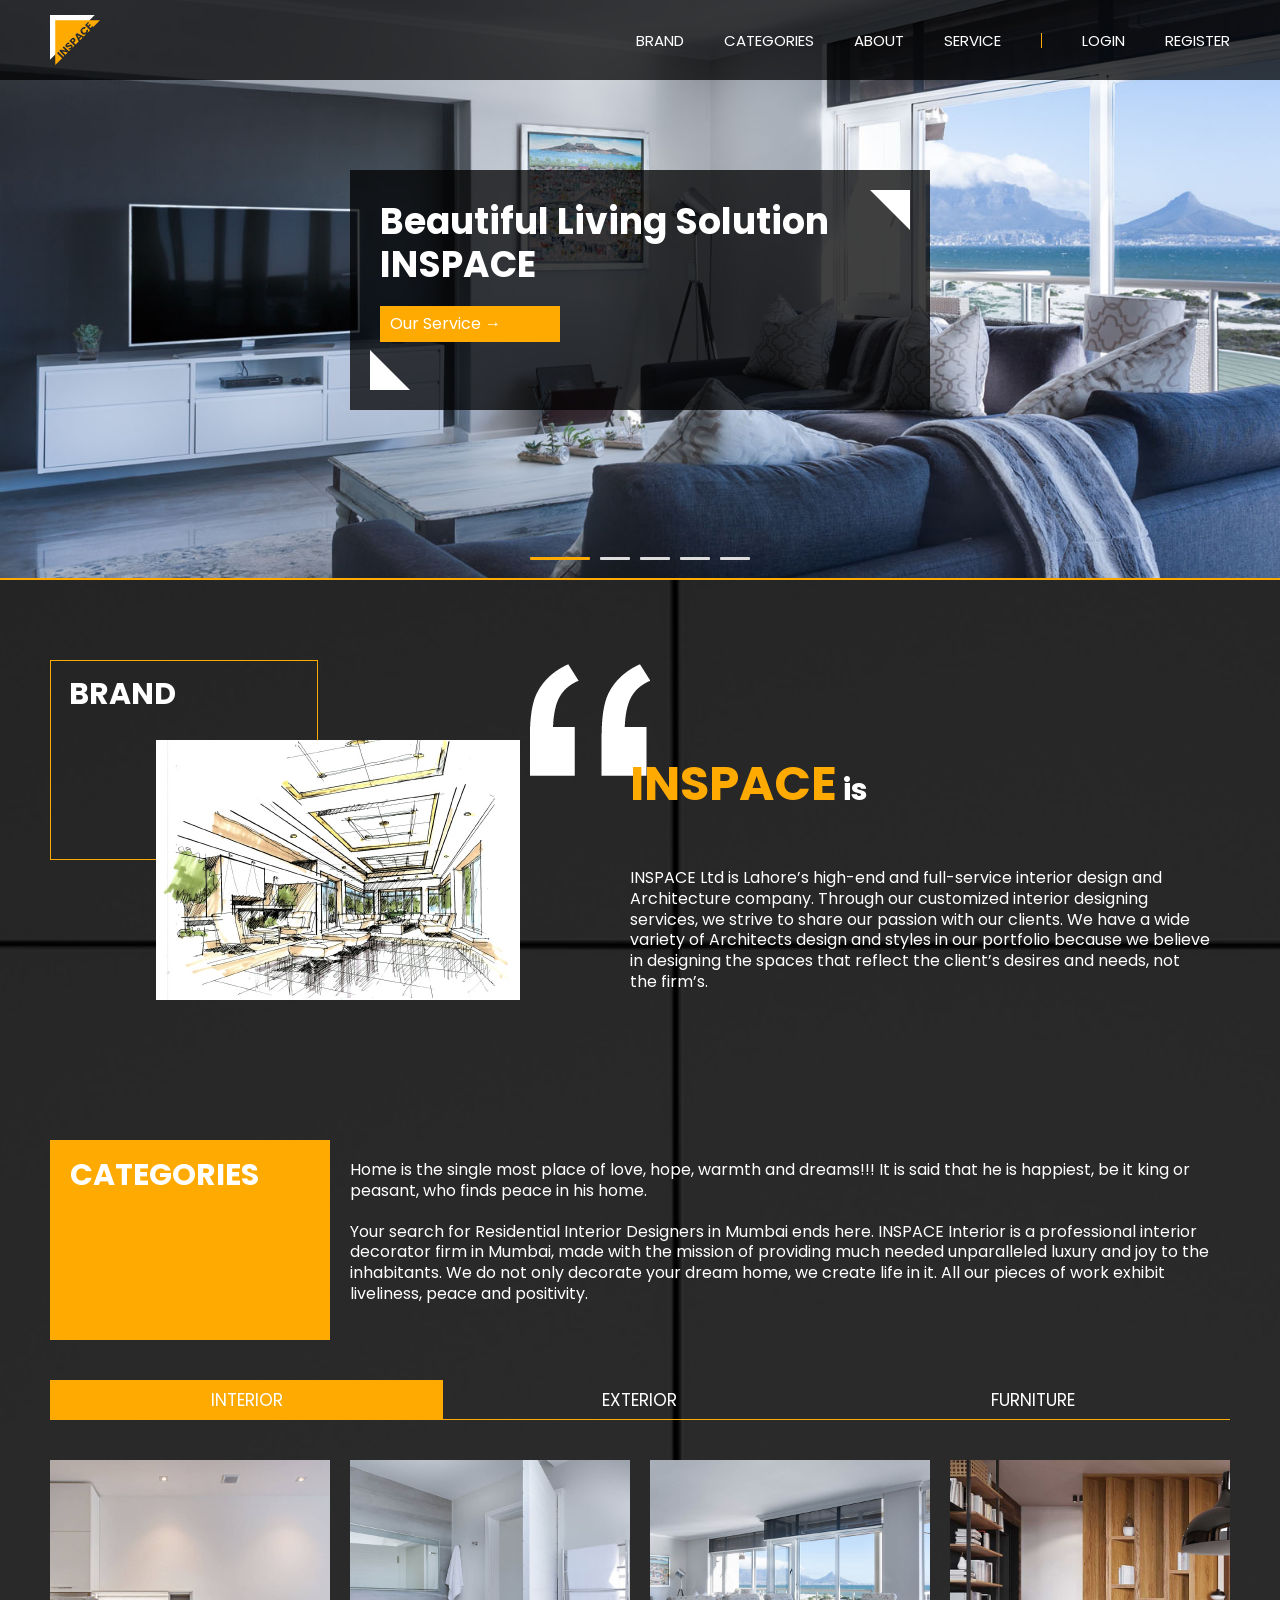
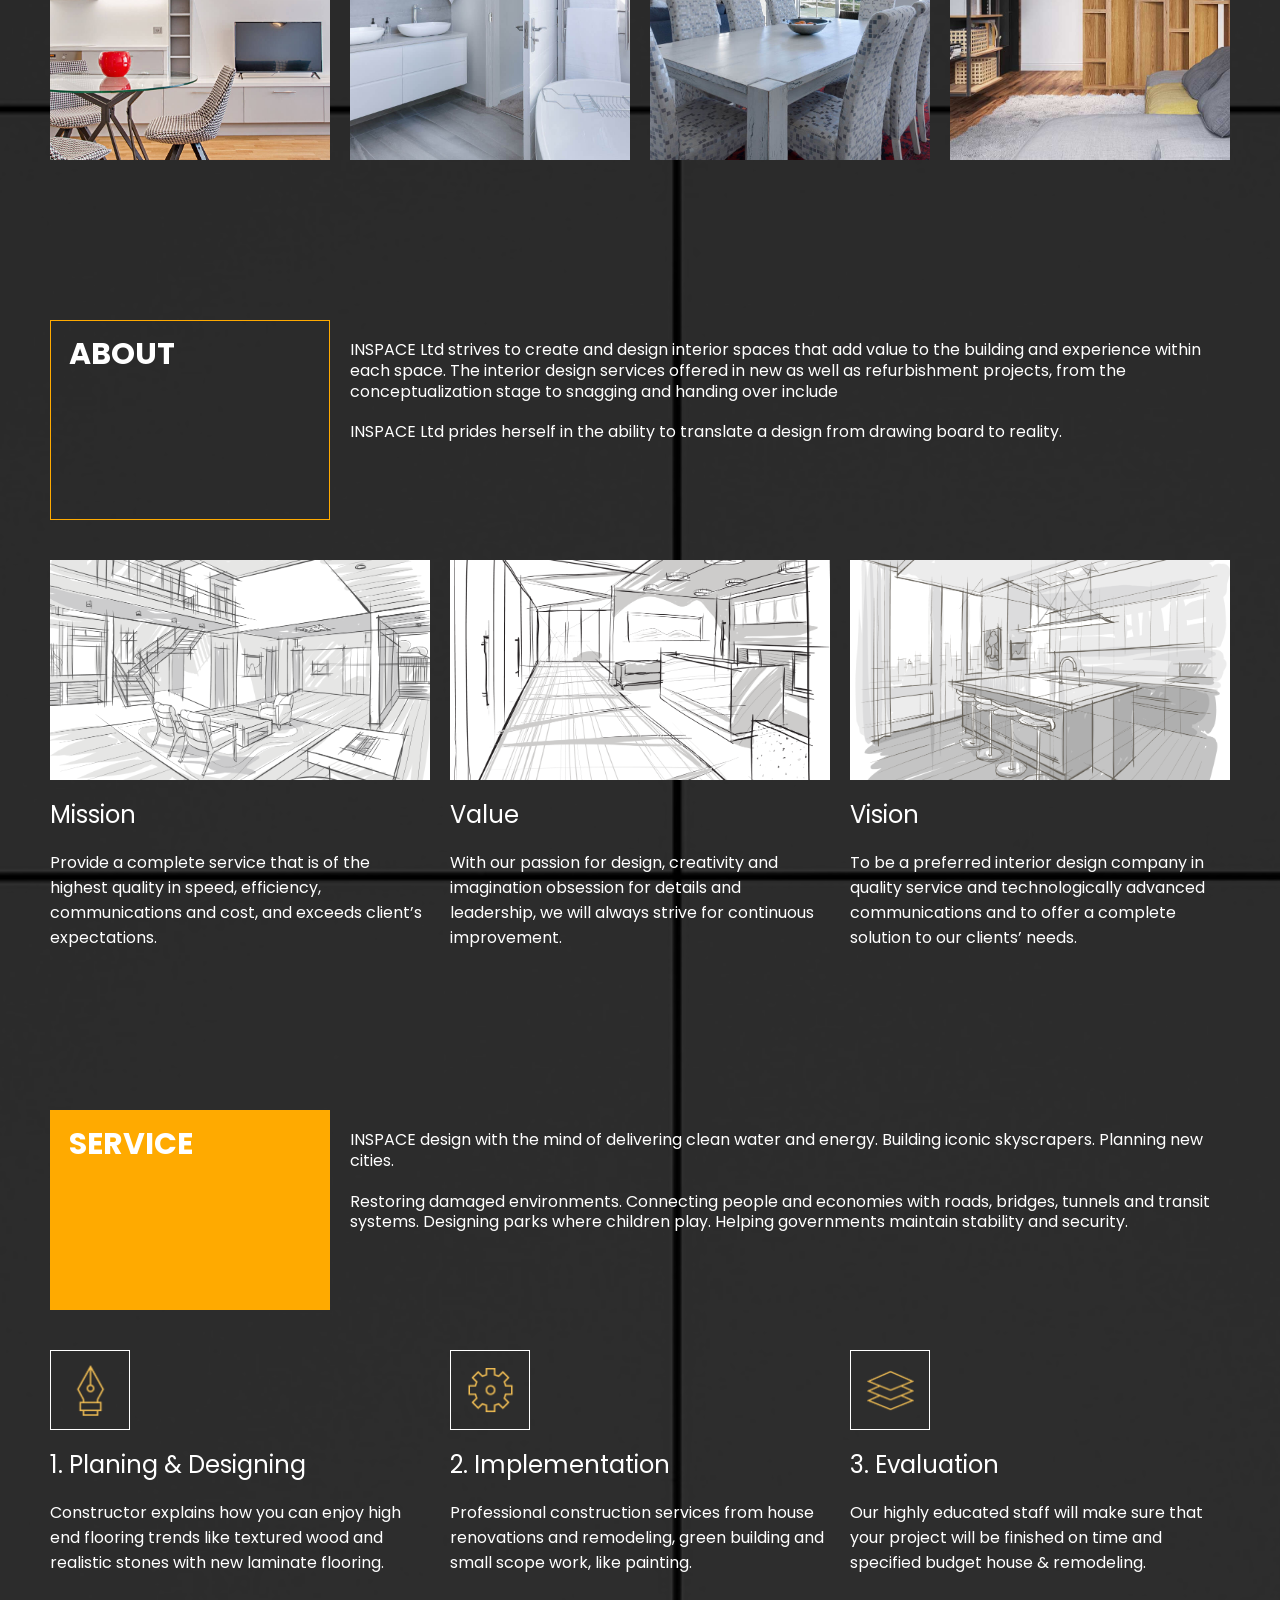
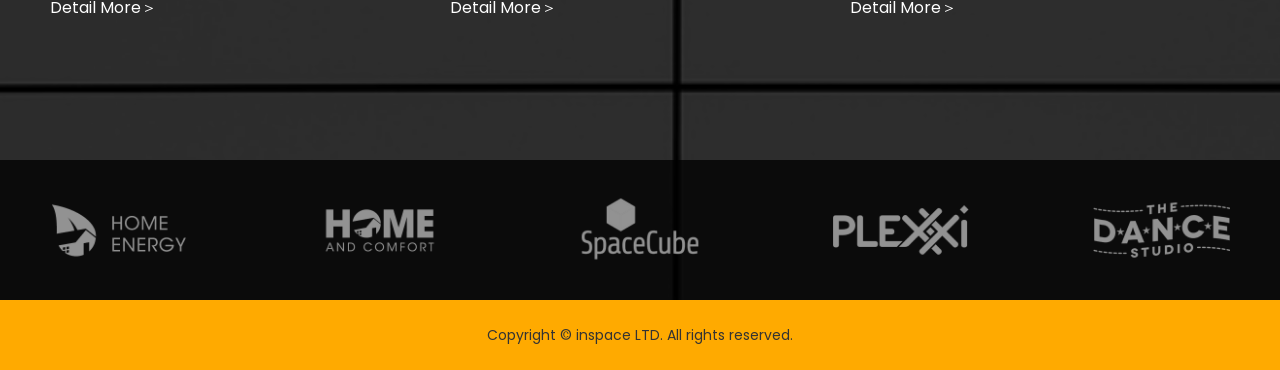
<file: index.html>
<!DOCTYPE html>
<html lang="en">
<head>
    <meta charset="UTF-8">
    <meta http-equiv="X-UA-Compatible" content="IE=edge">
    <meta name="viewport" content="width=device-width, initial-scale=1.0">
    <title>InSpace</title>
    <link rel="stylesheet" href="./css/style.css">
    <script src="https://ajax.googleapis.com/ajax/libs/jquery/3.6.0/jquery.min.js"></script>
    <script src="https://ajax.googleapis.com/ajax/libs/jquery/3.5.1/jquery.min.js"></script>
    <script src="./js/script.js"></script>
    <!--
    <script> 
        $(document).ready(function(){
            $("body").smoothWheel() 
        }); 
    </script>
    -->
</head>
<body>
    <div id="space_bg">
        <div class="dark_bg">
            <header>
                <div class="wrap">
                    <div class="logo">
                        <a href="./index.html"><img src="./img/logo.svg" alt="Inspace Logo"></a>
                    </div>
                    <nav>
                        <ul class="menu">
                            <li><a href="#brand">Brand</a></li>
                            <li><a href="#categories">Categories</a></li>
                            <li><a href="#about">About</a></li>
                            <li><a href="#service">Service</a></li>
                        </ul>
                        <ul class="mypage">
                            <li><a href="">Login</a></li>
                            <li><a href="">Register</a></li>
                        </ul>
                    </nav>
                </div>
            </header>
            <!--fadeIn / Out Slider 구성 : 자동 슬라이드 + 마우스오버시 일시정지 + 화살표 이전 이미지 / 다음 이미지 + 슬라이드 네비게이션-->
            <section id="slider">
                <ul class="slides">
                    <li class="slide show"><h2></h2></li>
                    <li class="slide"><h2></h2></li>
                    <li class="slide"><h2></h2></li>
                    <li class="slide"><h2></h2></li>
                    <li class="slide"><h2></h2></li>
                </ul>
                <a class="ca prev" href=""><img src="./img/prev_icon.svg" alt="이전 버튼"></a>
                <a class="ca next" href=""><img src="./img/next_icon.svg" alt="다음 버튼"></a>

                <ol>
                    <li class="active"></li>
                    <li></li>
                    <li></li>
                    <li></li>
                    <li></li>
                </ol>
                <div class="progress_bar"></div>

                <div class="title">
                    <div class="triangle"></div>
                    <div class="triangle"></div>
                    <div class="main_title">
                        <h2>Beautiful Living Solution INSPACE</h2>
                        <a href="#">Our Service <span>→</span></a>
                    </div>
                </div>
            </section>

            <div class="main">
                <div class="wrap">
                    <section id="brand">
                        <div class="sec_title">
                            <div class="title_box">
                                <h3>BRAND</h3>
                            </div>
                            <div class="brand_img">                                
                            </div>
                        </div>    
                        <div class="sec_txt">
                            <h3><span>INSPACE</span> is</h3>
                            <p>
                            INSPACE Ltd is Lahore’s high-end and full-service interior design and Architecture company. Through our customized interior designing services, we strive to share our passion with our clients. We have a wide 
                            variety of Architects design and styles in our portfolio because we believe in designing the spaces that reflect the client’s desires and needs, not the firm’s.
                            </p>
                        </div>
                    </section>
                    <section id="categories">
                        <div class="top_part">
                            <div class="sec_title">
                                <div class="title_box">
                                    <h3>Categories</h3>
                                </div>
                            </div>
                            <div class="sec_txt">
                                <p>Home is the single most place of love, hope, warmth and dreams!!! It is said that he is happiest, be it king or 
                                    peasant, who finds peace in his home.</p>
                                <p>Your search for Residential Interior Designers in Mumbai ends here. INSPACE Interior is a professional interior 
                                    decorator firm in Mumbai, made with the mission of providing much needed unparalleled luxury and joy to the 
                                    inhabitants. We do not only decorate your dream home, we create life in it. All our pieces of work exhibit 
                                    liveliness, peace and positivity.</p>
                            </div>
                        </div>
                        <div class="cont_part">
                            <div class="tab_btn">
                                <span class="yellow_bg"></span>
                                <ul>
                                    <li><a href="#">Interior</a></li>
                                    <li><a href="#">Exterior</a></li>
                                    <li><a href="#">Furniture</a></li>
                                </ul>
                            </div>
                            <div class="tab_cont">
                                <div class="tab_box">
                                    <!--
                                    
                                    <div class="tab_detail">
                                        <div class="dark_bottom">
                                            <h4>Title</h4>
                                            <a href="">Detail more</a>
                                        </div>
                                    </div>
                                    
                                    <div class="tab_detail">
                                        <div class="dark_bottom">
                                            <h4>Title</h4>
                                            <a href="">Detail more</a>
                                        </div>
                                    </div>
                                    -->
                                </div>
                            </div>
                        </div>
                    </section>

                    <section id="about">
                        <div class="top_part">
                            <div class="sec_title">
                                <div class="title_box">
                                    <h3>ABOUT</h3>
                                </div>                                
                            </div>
                            <div class="sec_txt">
                                <p>INSPACE Ltd strives to create and design interior spaces that add value to the building and experience within each space. The interior design services offered in new as well as refurbishment projects, from the conceptualization stage to snagging and handing over include</p>
                                <p>INSPACE Ltd prides herself in the ability to translate a design from drawing board to reality.</p>
                            </div>
                        </div>
                        <div class="cont_part">
                            <!--
                            <div class="cont_box">
                                <div class="img_space">
                                    <div class="img_box"></div>
                                </div>
                                <div class="txt_box">
                                    <h4>Mission</h4>
                                    <p>Provide a complete service that is of the highest quality in speed, efficiency, communications and cost; and exceeds client’s expectations.</p>
                                </div>
                            </div>
                            -->
                        </div>
                    </section>
                    
                    <section id="service">
                        <div class="top_part">
                            <div class="sec_title">
                                <div class="title_box">
                                    <h3>SERVICE</h3>
                                </div>                                
                            </div>
                            <div class="sec_txt">
                                <p>INSPACE design with the mind of delivering clean water and energy. Building iconic skyscrapers. Planning new cities. </p>
                                <p>Restoring damaged environments. Connecting people and economies with roads, bridges, tunnels and transit systems. Designing parks where children play. Helping governments maintain stability and security.</p>
                            </div>
                        </div>
                        <div class="cont_part">
                            <!--
                                <div class="cont_box">
                                <div class="img_space">
                                    <div class="img_box">
                                        <div class="img_dot"></div>
                                    </div>
                                </div>
                                <div class="txt_space">
                                    <h4>1. Planing & Designing</h4>
                                    <p>Constructor explains how you can enjoy high end flooring trends like textured wood and realistic stones with new laminate flooring.</p>
                                    <a href="">Detail More<span>＞</span></a>
                                </div>
                            </div>
                            -->
                        </div>
                    </section>
                </div>
                    
                <section id="partner">
                    <div class="dark_space">
                        <div class="wrap">
                            <!--
                            <div class="img_box">
                                <a href="">
                                <img src="./img/dark-logo-1.png" alt="">
                                </a>
                            </div>
                            -->
                        </div>
                    </div>
                </section>                
            </div>
        </div>
    </div>
    <footer>
        <div class="wrap">
            <p>Copyright © inspace LTD. All rights reserved.</p>
        </div>
    </footer>

    <div class="dark_black"></div>
    <div class="pop_up">
        <span class="close">×</span>
        <div class="img_space">
            <h3>Title</h3>
        </div>
    </div>



</body>
</html>
</file>
<file: css/style.css>
@charset "utf-8";
@import url('https://fonts.googleapis.com/css2?family=Poppins:wght@100;200;300;400;500;600;700&display=swap');
*{box-sizing: border-box; font-family: 'Poppins', sans-serif; /*scroll-behavior:smooth;*/}
html, body{padding: 0; margin: 0;}
h1, h2, h3, h4, h5, h6, p{margin: 0;}
ul, ol{margin: 0; padding: 0; list-style: none;}
a{text-decoration: none;}


#space_bg{width: 100%; height: 3500px; 
    background-image: url(../img/body_bg.jpg); 
    background-position: 50% 50%;
    background-size: cover;
}

#space_bg .dark_bg{width: 100%; height: 100%;
    background-color: rgba(0, 0, 0, 0.8);
}

header{position: fixed; width: 100%; height: 80px; 
    background-color: rgba(0,0,0,0.75);
    top: 0; left: 0; z-index: 3;
}/*슬라이드 올릴 때 z-index를 2정도까지 올리므로 3 잡았음*/
header .wrap{width: 1200px; height: 100%;
    margin: 0 auto; padding: 0 10px; 
    display: flex; flex-wrap: wrap; 
    justify-content: space-between; align-items: center;/*2단일때는 align items 사용금지*/
}
header .wrap .logo{}
header .wrap .logo a{}
header .wrap .logo a img{display: block; height: 50px;}

header .wrap nav{display: flex; }
header .wrap nav ul{display: flex; padding: 0 20px;}
header .wrap nav ul:last-child{border-left: 1px solid #fa0; padding-right: 0;}
header .wrap nav ul li{margin: 0 20px; }
header .wrap nav ul:last-child li:last-child{margin-right: 0;}
header .wrap nav ul li a{
    display: block; color: #fff; font-size: 15px;
    text-transform: uppercase; line-height: 1;
}
header .wrap nav ul li:hover a{color: #fa0;}

/*슬라이드 파트*/
#slider{width: 100%; height: 580px; overflow: hidden; position: relative;} 
#slider ul{width: 100%; height: 100%;}
#slider ul li{position: absolute; width: 100%; height: 100%; 
    top: 0; left: 0;
    background-size: cover;
    background-position: 50% 50%;
    opacity: 0; z-index: 0; transition: opacity 1s;
}

#slider ul li.show{opacity: 1; z-index: 1;}

#slider ul li:nth-child(1){background-image: url(../img/img1.jpg);}
#slider ul li:nth-child(2){background-image: url(../img/img2.jpg);}
#slider ul li:nth-child(3){background-image: url(../img/img3.jpg);}
#slider ul li:nth-child(4){background-image: url(../img/img4.jpg);}
#slider ul li:nth-child(5){background-image: url(../img/img5.jpg);}

#slider ul li h2{position: absolute; 
    top: 50%; left: 50%;
    transform: translate(-50% -50%); 
    font-size: 40px; color: #fff;
}

#slider .ca{position: absolute; top: 50%; transform: translateY(-50%); z-index: 2; display: block; height: 80px; width: 80px;}
#slider .ca.prev{left: -80px; transition: left 0.5s; }
#slider .ca.next{right: -80px; transition: right 0.5s;}
#slider:hover .ca.prev{left: 20px;}
#slider:hover .ca.next{right: 20px;}

/*슬라이더 밑 ol파트*/
#slider ol{
    position: absolute; 
    bottom: 20px; left: 50%; transform: translateX(-50%); z-index: 2;
    display: flex;
}
#slider ol li{
    margin: 0 5px; width: 30px; height: 3px; 
    background-color: #ddd; border-radius: 1px;
    cursor: pointer;
    transition: width 0.5s, background-color 0.5s;
}
#slider ol li.active{width: 60px; background-color: #fa0;}

/*슬라이더 밑에 있는 게이지바(progress)*/
#slider .progress_bar{position: absolute; bottom: 0; left: 0; 
    width: 0%; height: 2px; background-color: #fa0;
    z-index: 2; 
}
#slider .progress_bar.active{width: 100%; transition: width 3s linear;}



/*팝업파트*/
#slider .title{
    position: absolute; top:50%; left:50%; transform: translate(-50%, -50%);  padding: 30px; background-color: rgba(0,0,0,0.75); 
    z-index: 2; overflow: hidden; 
    animation:2s openTitle 1 linear; 
    width: calc(50% - 20px); max-width:580px; height: 240px;
}

@keyframes openTitle{
    0%{width: 100px; height: 100px; max-width:100px;}
    100%{width: calc(50% - 20px); max-width:580px; height: 240px;}
}

#slider .title .triangle{position: absolute; width: 0; height: 0;}
#slider .title .triangle:nth-child(1){
    top:20px; right:20px; 
    border-top:20px solid #fff;
    border-right: 20px solid #fff; 
    border-bottom:20px solid transparent; 
    border-left:20px solid transparent;
}/*2시방향직각삼각형*/
#slider .title .triangle:nth-child(2){
    bottom:20px; left:20px; 
    border-top:20px solid transparent; 
    border-right: 20px solid transparent; 
    border-bottom:20px solid #fff; 
    border-left:20px solid #fff;
}/*7시방향직각삼각형*/

#slider .title .main_title{opacity:0; transition: opacity 0.5s; transition-delay: 2.5s;}
#slider .title .main_title.active{opacity:1;}

#slider .title .main_title h2{font-size: 36px; color:#fff; line-height: 1.2; padding-bottom: 20px;}

#slider .title .main_title a{display: block; width: 180px; height: 36px; padding: 0 10px; font-size: 16px; color:#fff; line-height: 36px; background-color: #ffaa00;}



/*메인 컨텐츠 파트*/
.main{}
.main .wrap{width: 1200px; margin: 0 auto;}
.main .wrap #brand{display: flex; justify-content: flex-start; padding: 80px 0 60px;}
.main .wrap #brand .sec_title{width: calc(100% / 12 * 5 - 20px); height: 340px; position: relative;}
.main .wrap #brand .sec_title .title_box{width: calc(60% - 20px); height: 200px;
    margin: 0 10px; border: 1px solid #fa0; padding: 18px;}
.main .wrap #brand .sec_title h3{font-size: 30px; color: #fff; line-height: 1;}
.main .wrap #brand .brand_img{width: calc(80% - 20px); height: 260px;
    background-image: url(../img/cont_01.jpg);
    background-position: 50% 50%;
    background-size: cover;
    position: absolute;
    bottom: 0;
    right: 0;
}
.main .wrap #brand .sec_txt{
    position: relative;
    width: calc(100% / 12 * 7 - 20px);
    height: 340px;
    margin: 0 10px;
    padding: 100px 0 0 100px;
    background-image: url(../img/quotes_w.png);
    background-size: 120px auto;
    background-position: 0 0;
    background-repeat: no-repeat;
}
.main .wrap #brand .sec_txt h3{color: #fff; font-size: 30px; line-height: 1;}
.main .wrap #brand .sec_txt h3 span{font-size: 48px; color: #fa0;}
.main .wrap #brand .sec_txt p{font-size: 16px; color: #fff; padding-top: 60px; line-height: 1.3;}


.main .wrap #categories{padding: 80px 0 60px;}
.main .wrap #categories .top_part{display: flex; flex-wrap: wrap;}
.main .wrap #categories .top_part .sec_title{width: calc(25% - 20px); margin: 0 10px;}
.main .wrap #categories .top_part .sec_title .title_box{height: 200px; background-color: #fa0; padding: 20px;}
.main .wrap #categories .top_part .sec_title .title_box h3{font-size: 30px; color: #fff; line-height: 1; text-transform: uppercase;}
.main .wrap #categories .top_part .sec_txt{width: calc(75% - 20px); margin: 0 10px; padding-top: 20px; color: #fff;}
.main .wrap #categories .top_part .sec_txt p{padding-bottom: 20px; font-size: 16px; line-height: 1.3;}

.main .wrap #categories .cont_part{padding-top: 40px; padding-left: 10px; padding-right: 10px;}
.main .wrap #categories .cont_part .tab_btn{border-bottom: 1px solid #fa0;
position: relative; width: 100%; height: 40px;}
.main .wrap #categories .cont_part .tab_btn .yellow_bg{
    position: absolute; left: 0; top: 0; width: calc(100% / 3); height: 100%;
    background-color: #fa0; z-index: 0;
}
.main .wrap #categories .cont_part .tab_btn ul{display: flex; position: relative;}
.main .wrap #categories .cont_part .tab_btn ul li{width: calc(100% / 3);}
.main .wrap #categories .cont_part .tab_btn ul a{
    display: block; line-height: 40px; color: #fff;
    text-align: center; text-transform: uppercase;
    font-size: 17px;
}

/*껍데기를 가지고 있는 곳에 마진값을 -로 줘서 줄맞춤 해주는 방법*/
.main .wrap #categories .tab_cont{padding-top: 40px;
    margin-left: -10px; margin-right: -10px; 
}
.main .wrap #categories .tab_cont .tab_box{
    display: flex; flex-wrap: wrap;
}
.main .wrap #categories .tab_cont .tab_box .tab_detail{
    width: calc(25% - 20px); margin: 0 10px 20px;
    height: 300px;
    background-color: #fff;
    background-size: cover;
    background-position: 50% 50%;
    position: relative; overflow: hidden;
}
.main .wrap #categories .tab_cont .tab_box .tab_detail .dark_bottom{
    position: absolute; bottom: 0; left: 0; width: 100%; height: 100px;
    padding: 20px; background-color: rgba(0,0,0,0.75);
    transform: translateY(100%); transition: transform 0.5s;
}
.main .wrap #categories .tab_cont .tab_box .tab_detail:hover .dark_bottom{
    transform: translateY(0%);
}
.main .wrap #categories .tab_cont .tab_box .tab_detail .dark_bottom h4{
    color: #fff; font-size: 16px;
}
.main .wrap #categories .tab_cont .tab_box .tab_detail .dark_bottom a{
    position: absolute; display: block; right: 20px; bottom: 20px;
    /*height: 36px;*/ border: 1px solid #fff; color: #fff;
    padding: 8px 16px; text-transform: capitalize;
    border-radius: 15px; font-size: 14px; line-height: 1;
}
.main .wrap #categories .tab_cont .tab_box .tab_detail .dark_bottom a:hover{
    background-color: #Fa0;
    border: 1px solid #fa0;
}


.main .wrap #about{padding: 80px 0 60px;}
.main .wrap #about .top_part{display: flex;}
.main .wrap #about .top_part .sec_title{width: calc(25% - 20px); margin: 0 10px;}
.main .wrap #about .top_part .sec_title .title_box{
    height: 200px;
    padding: 18px;
    border: 1px solid #fa0;
}
.main .wrap #about .top_part .sec_title .title_box h3{font-size: 30px; color: #fff; line-height: 1;}
.main .wrap #about .top_part .sec_txt{width: calc(75% - 20px); margin: 0 10px; padding-top: 20px; color: #fff;}
.main .wrap #about .top_part .sec_txt p{padding-bottom: 20px; font-size: 16px; line-height: 1.3;}

.main .wrap #about .cont_part{padding-top: 40px; display: flex; justify-content: center; align-items: flex-start;} 
.main .wrap #about .cont_part .cont_box{width: calc(100% / 3 - 20px); margin: 0 10px 20px;}
.main .wrap #about .cont_part .cont_box .img_space{
    height: 220px;
    background-color: #fff;
    overflow: hidden;
}
.main .wrap #about .cont_part .cont_box .img_space .img_box{
    height: 100%;
    background-size: cover;
    background-position: 50% 50%;
    transition: transform 0.5s;
}
.main .wrap #about .cont_part .cont_box:hover .img_space .img_box{transform:scale(1.05);}


.main .wrap #about .cont_part .cont_box .txt_box{padding-top: 20px;}
.main .wrap #about .cont_part .cont_box .txt_box h4{font-size: 24px; line-height: 30px; color: #fff; font-weight: normal;}
.main .wrap #about .cont_part .cont_box .txt_box p{flex: 16; padding-top: 20px; color: #fff;}


.main .wrap #service{padding: 80px 0 60px;}
.main .wrap #service .top_part{display: flex;}
.main .wrap #service .top_part .sec_title{width: calc(25% - 20px); margin: 0 10px;}
.main .wrap #service .top_part .sec_title .title_box{
    width: 100%; height: 200px; padding: 18px; 
    border: 1px solid #fa0; background-color: #fa0;
}
.main .wrap #service .top_part .sec_title .title_box h3{font-size: 30px; color: #fff; line-height: 1;}
.main .wrap #service .sec_txt{width: calc(75% - 20px); margin: 0 10px; padding-top: 20px;}
.main .wrap #service .sec_txt p{font-size: 16px; color: #fff; line-height: 1.3; padding-bottom: 20px;}

.main .wrap #service .cont_part{padding-top: 40px; display: flex; justify-content: center; align-items: flex-start;}
.main .wrap #service .cont_part .cont_box{width: calc(100% / 3 - 20px); margin:  0 10px 20px;}
.main .wrap #service .cont_part .cont_box .img_space{width: 80px; height: 80px;  border: 1px solid #fff; overflow: hidden; position: relative; transition: border 0.5s;}
.main .wrap #service .cont_part .cont_box:hover .img_space{border: 1px solid #fa0;}
.main .wrap #service .cont_part .cont_box .img_space .img_box{height: 100%; background-size: 60%; background-position: 50% 50%; background-repeat: no-repeat;}
.main .wrap #service .cont_part .cont_box .img_space .img_box .img_dot{width: 0px; height: 0px; background-color: #fa0; transition: width 0.5s, height 0.5s; bottom: 0; left: 0; position: absolute;}
.main .wrap #service .cont_part .cont_box:hover .img_space .img_box .img_dot{width: 10px; height: 10px;}

.main .wrap #service .cont_part .cont_box .txt_space{padding-top: 20px;}
.main .wrap #service .cont_part .cont_box .txt_space h4{color: #fff; font-size: 24px; line-height: 30px; font-weight: normal; transition: color 0.5s;}
.main .wrap #service .cont_part .cont_box:hover .txt_space h4{color: #fa0;}
.main .wrap #service .cont_part .cont_box .txt_space p{color: #fff; font-size: 16px; padding-top: 20px;}
.main .wrap #service .cont_part .cont_box .txt_space a{display: inline-block; color: #fff; padding-top: 20px; transition: color 0.5s;}
.main .wrap #service .cont_part .cont_box .txt_space a:hover{color: #fa0;}


#partner{padding-top: 60px;}
#partner .dark_space{background:rgba(0,0,0,0.75); padding: 20px 0;}
#partner .dark_space .wrap{width: 1200px; margin: 0 auto; padding: 0 10px; display: flex; justify-content: space-between; flex-wrap: wrap;}

#partner .dark_space .wrap .img_box{display: inline-block;}
#partner .dark_space .wrap .img_box a{display: block;}
#partner .dark_space .wrap .img_box a img{display: block; height: 100px; filter: invert(60%); transition:filter 0.5s;}

#partner .dark_space .wrap .img_box:hover a img{filter:invert(100%);}



/*footer 파트*/
footer{background-color: #ffaa00; padding: 20px 0;}
footer .wrap{width: 1200px; margin: 0 auto; padding: 0 10px;}
footer .wrap p{font-size: 14px; color:#333; line-height: 30px; text-align: center;}



/*팝업파트*/
.dark_black{position: fixed; width: 100%; height: 100%;
    background-color: rgba(0,0,0,0.5);
    top: 0; left: 0; 
    opacity: 0;
    z-index: -1;
}
.dark_black.active{z-index: 5; opacity: 1; transition: opacity 0.5s;}

.pop_up{position: fixed;
    width: 70%; height: 70%; top: 50%; left: 50%;
    transform: translate(-50%, -50%);
    background-color: #fff;
    border-radius: 8px; padding: 20px;
    box-shadow: 0 0 6px rgba(0,0,0,0.75);
    opacity: 0;
    z-index: -1;
}
.pop_up.active{z-index: 5; opacity: 1; transition: opacity 0.5s;}

.pop_up .close{
    position: absolute;
    top: -40px; right: -40px; font-size: 40px;
    color: #fff; font-weight: 200; cursor: pointer;
}
.pop_up .img_space{
    width: 100%; height: 100%;
    border-radius: 4px;overflow: hidden;
    background-size: cover;
    background-color: #555;
    position: relative;
    animation: 20s moveBg infinite linear;
}
@keyframes moveBg{
    0%{background-position: 50% 0%;}
    50%{background-position: 50% 100%;}
    100%{background-position: 50% 0%;}

}

.pop_up .img_space h3{
    position: absolute;
    width: 100%; padding: 20px; background-color:rgba(255,150,0,0.75);
    text-align: right; bottom: 0; left: 0; color: #fff;
}

body.active{overflow-y: hidden;}
</file>
